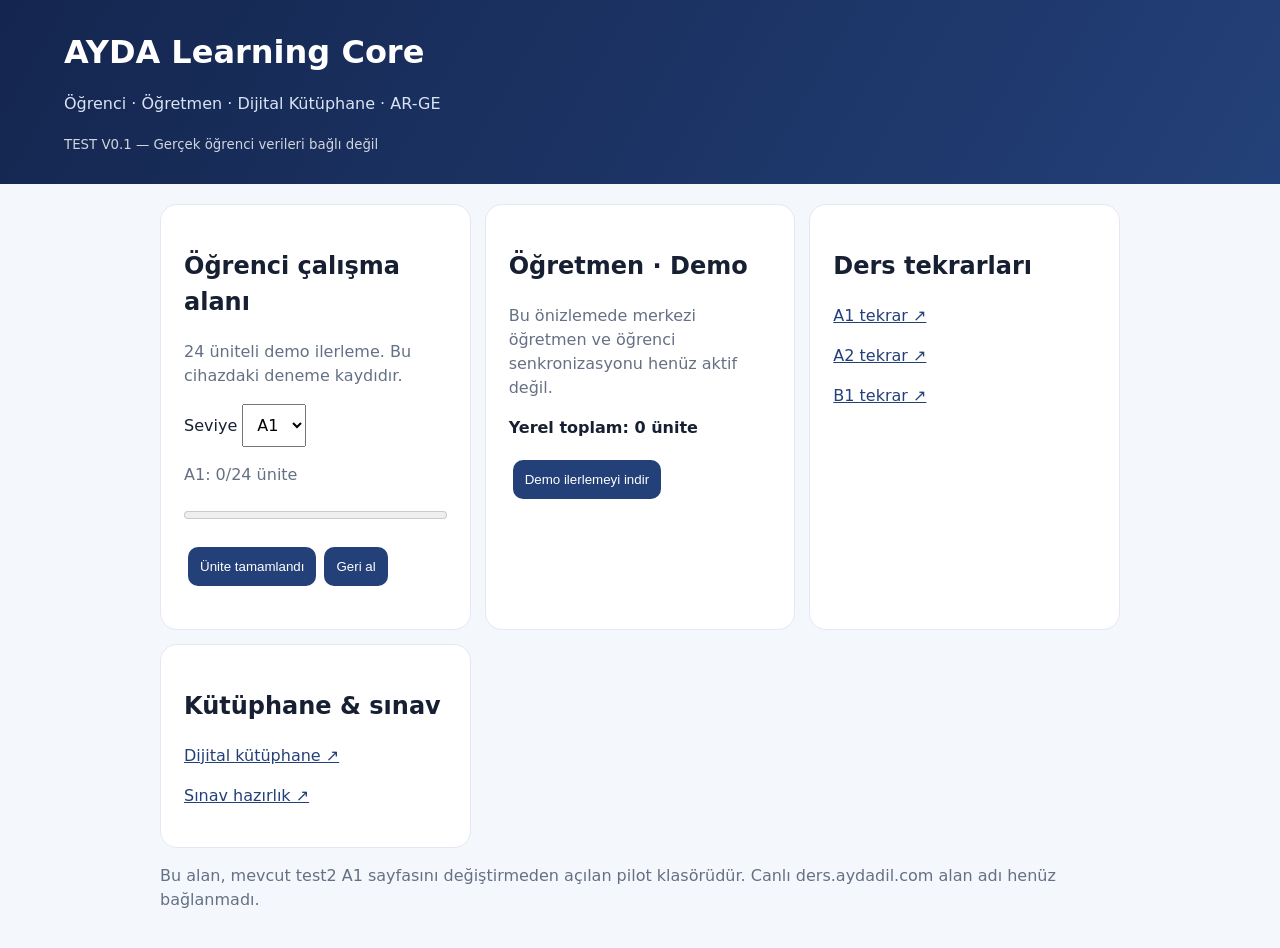
<file: learning-core/index.html>
<!doctype html><html lang="tr"><meta charset="utf-8"><meta name="viewport" content="width=device-width,initial-scale=1"><meta name="theme-color" content="#234078"><title>AYDA Learning Core Test</title><style>*{box-sizing:border-box}body{margin:0;background:#f4f7fb;color:#172033;font:16px/1.5 Inter,system-ui}header{background:linear-gradient(120deg,#14264f,#234078);color:#fff;padding:28px 5%}main{max-width:1000px;margin:auto;padding:20px}.grid{display:grid;grid-template-columns:repeat(auto-fit,minmax(240px,1fr));gap:14px}.card{background:#fff;padding:23px;border:1px solid #e3e8f3;border-radius:17px}h1{margin:0}small{opacity:.8}.btn{display:inline-block;border:0;background:#234078;color:white;padding:12px;border-radius:10px;cursor:pointer;text-decoration:none;margin:4px}a{color:#234078}meter{width:100%}select{padding:10px;font:inherit}p{color:#667085}header p{color:#d9e4f3}</style><header><h1>AYDA Learning Core</h1><p>Öğrenci · Öğretmen · Dijital Kütüphane · AR-GE</p><small>TEST V0.1 — Gerçek öğrenci verileri bağlı değil</small></header><main><div class="grid"><section class="card"><h2>Öğrenci çalışma alanı</h2><p>24 üniteli demo ilerleme. Bu cihazdaki deneme kaydıdır.</p><label>Seviye <select id="level"><option>A1</option><option>A2</option><option>B1</option></select></label><p id="progress"></p><meter id="meter" min="0" max="24" value="0"></meter><p><button class="btn" id="add">Ünite tamamlandı</button><button class="btn" id="undo">Geri al</button></p></section><section class="card"><h2>Öğretmen · Demo</h2><p>Bu önizlemede merkezi öğretmen ve öğrenci senkronizasyonu henüz aktif değil.</p><strong id="total"></strong><p><button class="btn" id="export">Demo ilerlemeyi indir</button></p></section><section class="card"><h2>Ders tekrarları</h2><p><a href="https://www.aydadil.com/a1ayda/">A1 tekrar ↗</a></p><p><a href="https://www.aydadil.com/a2ayda/">A2 tekrar ↗</a></p><p><a href="https://www.aydadil.com/b1ayda/">B1 tekrar ↗</a></p></section><section class="card"><h2>Kütüphane & sınav</h2><p><a href="https://www.aydadil.com/bibliothek/">Dijital kütüphane ↗</a></p><p><a href="https://www.aydadil.com/sinavhazirlik/">Sınav hazırlık ↗</a></p></section></div><p>Bu alan, mevcut test2 A1 sayfasını değiştirmeden açılan pilot klasörüdür. Canlı ders.aydadil.com alan adı henüz bağlanmadı.</p></main><script>const k="ayda-learning-test-v01";let s;try{s=JSON.parse(localStorage.getItem(k)||'{}')}catch{s={}}for(const l of ["A1","A2","B1"])s[l]=Math.min(24,Math.max(0,Number(s[l])||0));const el=id=>document.getElementById(id);function render(){const l=el("level").value;el("progress").textContent=l+": "+s[l]+"/24 ünite";el("meter").value=s[l];el("total").textContent="Yerel toplam: "+Object.values(s).reduce((a,b)=>a+b,0)+" ünite";localStorage.setItem(k,JSON.stringify(s))}el("level").onchange=render;el("add").onclick=()=>{s[el("level").value]=Math.min(24,s[el("level").value]+1);render()};el("undo").onclick=()=>{s[el("level").value]=Math.max(0,s[el("level").value]-1);render()};el("export").onclick=()=>{const u=URL.createObjectURL(new Blob([JSON.stringify(s,null,2)],{type:"application/json"})),a=document.createElement("a");a.href=u;a.download="ayda-demo.json";a.click();URL.revokeObjectURL(u)};render()</script></html>
</file>
